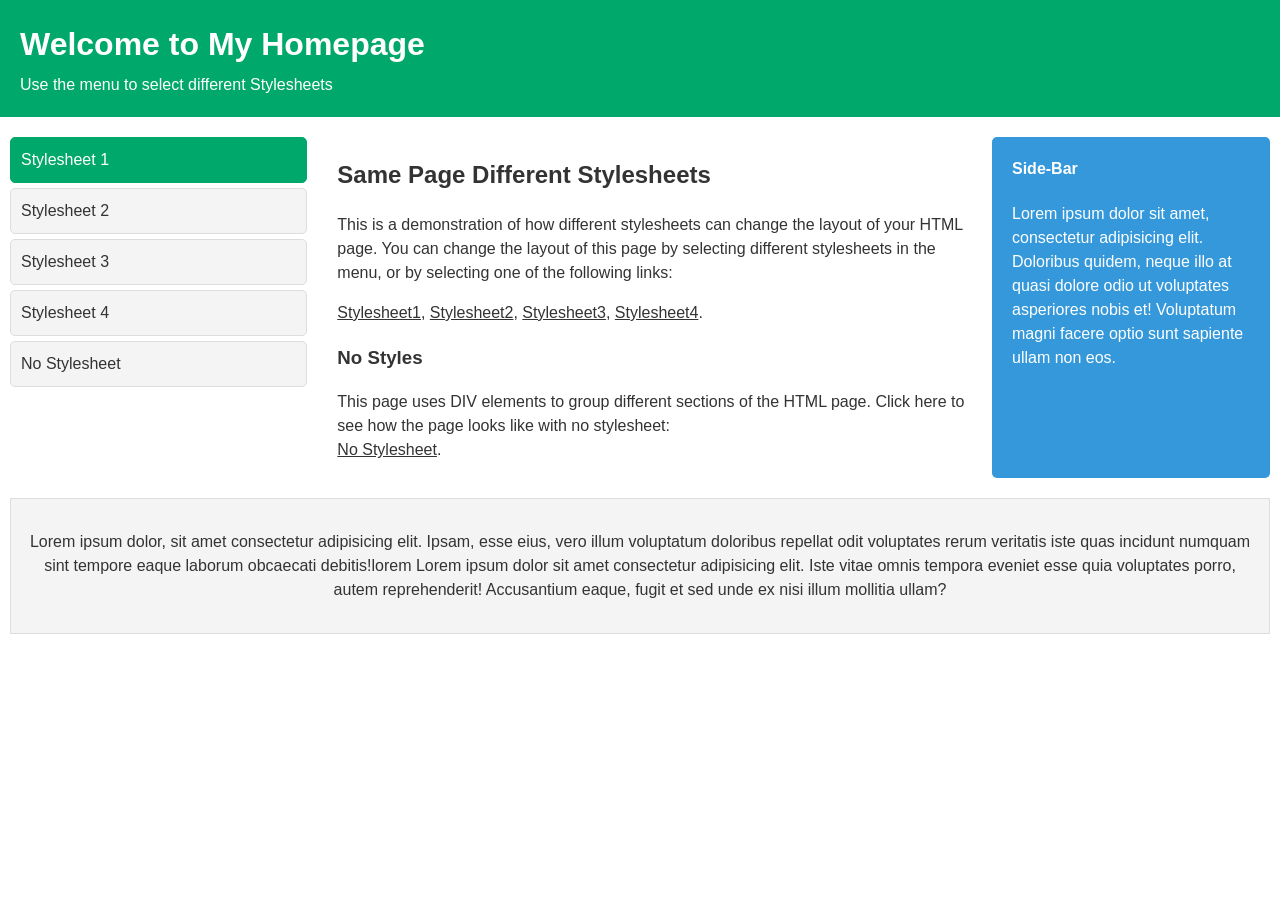
<file: Portfolio/midterm/finalTask1.html>
<!DOCTYPE html>
<html lang="en">
<head>
    <meta charset="UTF-8">
    <meta name="viewport" content="width=device-width, initial-scale=1.0">
    <title> Responsive Flexbox Layout</title>
    <link rel="stylesheet" href="style.css">
</head>
<body>

    <header class="header">
        <h1>Welcome to My Homepage</h1>
        <p>Use the menu to select different Stylesheets</p>
    </header>

    <div class="wrapper">
        <nav class="sidebar-left">
            <ul>
                <li class="active"><a href="#">Stylesheet 1</a></li>
                <li><a href="#">Stylesheet 2</a></li>
                <li><a href="#">Stylesheet 3</a></li>
                <li><a href="#">Stylesheet 4</a></li>
                <li><a href="#">No Stylesheet</a></li>
            </ul>
        </nav>

        <main class="content">
            <h2>Same Page Different Stylesheets</h2>
            <p>This is a demonstration of how different stylesheets can change the layout of your HTML page. You can change the layout of this page by selecting different stylesheets in the menu, or by selecting one of the following links: </p>
               <p>  <a href="#">Stylesheet1</a>, <a href="#">Stylesheet2</a>, <a href="#">Stylesheet3</a>, <a href="#">Stylesheet4</a>. </p>
            
            <h3>No Styles</h3>
            <p>This page uses DIV elements to group different sections of the HTML page. Click here to see how the page looks like with no stylesheet: <br>
            <a href="#">No Stylesheet</a>.</p>
        </main>

        <aside class="sidebar-right">
            <h4>Side-Bar</h4>    
            <p>Lorem ipsum dolor sit amet, consectetur adipisicing elit. Doloribus quidem, neque illo at quasi dolore odio ut voluptates asperiores nobis et! Voluptatum magni facere optio sunt sapiente ullam non eos.</p>
        </aside>
    </div>

    <footer class="footer">
        <p>Lorem ipsum dolor, sit amet consectetur adipisicing elit. Ipsam, esse eius, vero illum voluptatum doloribus repellat odit voluptates rerum veritatis iste quas incidunt numquam sint tempore eaque laborum obcaecati debitis!lorem
    Lorem ipsum dolor sit amet consectetur adipisicing elit. Iste vitae omnis tempora eveniet esse quia voluptates porro, autem reprehenderit! Accusantium eaque, fugit et sed unde ex nisi illum mollitia ullam?</p>
    </footer>

</body>
</html>
</file>
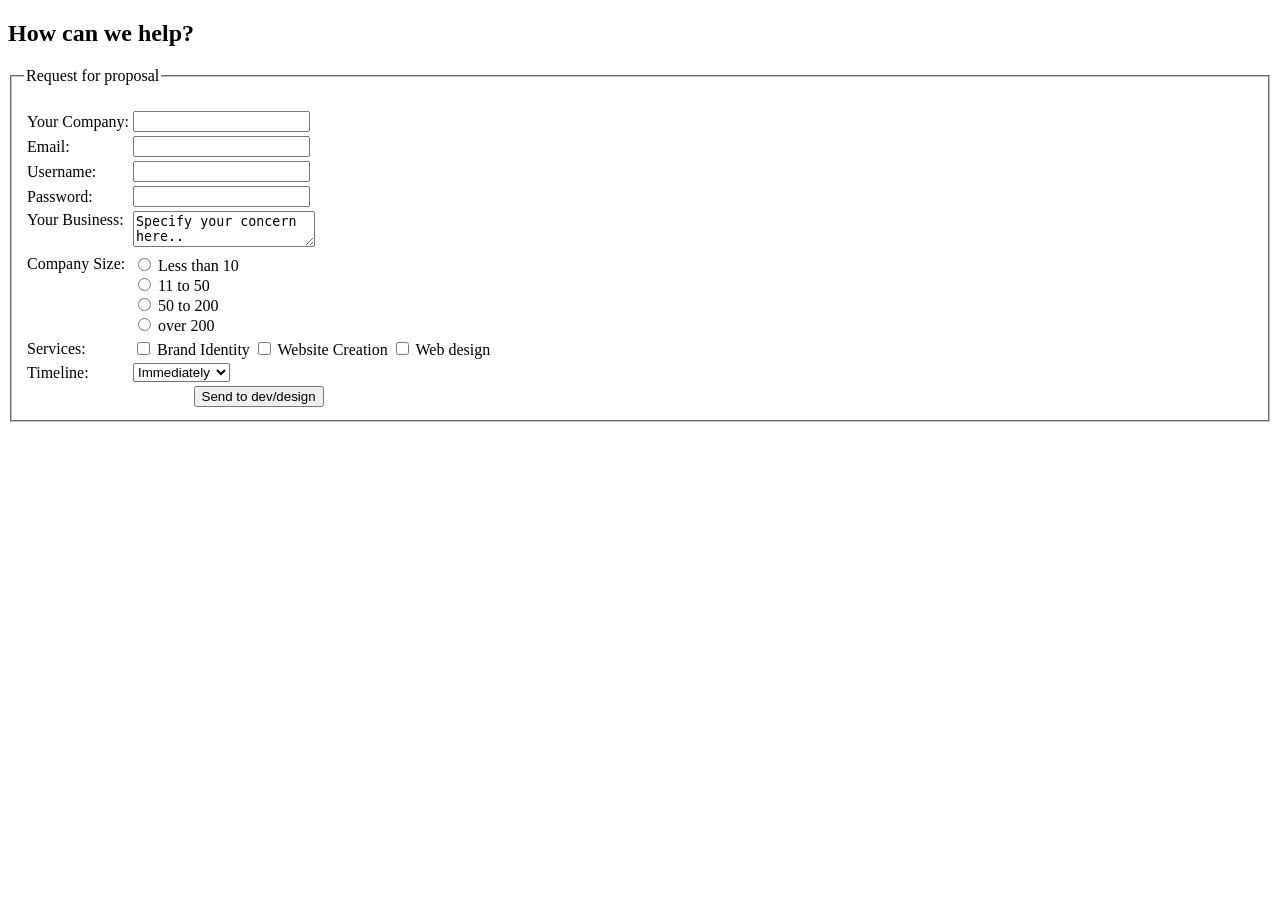
<file: Portfolio/midterm/htmlForm.html>
<!DOCTYPE html> <html lang="en"> <head> <meta charset="UTF-8"> <meta name="viewport" content="width=device-width, initial-scale=1.0">
<title>Demo Form</title> </head> <body> 

<h2> How can we help?</h2>
<fieldset> <legend>Request for proposal </legend>
<table>
    <tr>  <td>Your Company:</td><td> <input type="text" id="yc" > </td> </tr>
<tr> <label> <td>Email:</td><td> <input type="text" id="email" ></label> </td> </tr>
<tr> <label> <td>Username:</td><td> <input type="text" id="um"></label> </td> </tr>
<tr> <label> <td>Password: </td><td><input type="password" id="pass" ></label> </td> </tr>
<tr> <td valign="top"> Your Business:</td><td> <textarea readonly>Specify your concern here..</textarea>  </td> </tr>
<tr>
    <label>
        <td valign="top"> Company Size:</td>
    </label>

    <td> <input type="radio" name="tru" > Less than 10 
    <br>
     <input type="radio" name="tru"> 11 to 50 
    <br>
     <input type="radio" name="tru"> 50 to 200 
    <br>
    <input type="radio" name="tru"> over 200 </td>
    <br>
</tr>
<tr>
    <label>
        <td> Services: </td>
    </label>
     <td> <input type="checkbox" > Brand Identity
        <input type="checkbox" > Website Creation
        <input type="checkbox" > Web design </td>
</tr>

<tr>
    <label>
        <td>Timeline: </td>
    </label>

    <td ><select name="tl"><option>Immediately</option>
    <option>1-2 weeks</option>
    <option>3-6 weeks</option>
    <option>7-12 months</option>
    </select></td>
</tr>
<tr>
    <label>
        <td align="center" colspan="2"><button>Send to dev/design</button></td>
    </label>
</tr>
</fieldset>
</table>
</file>
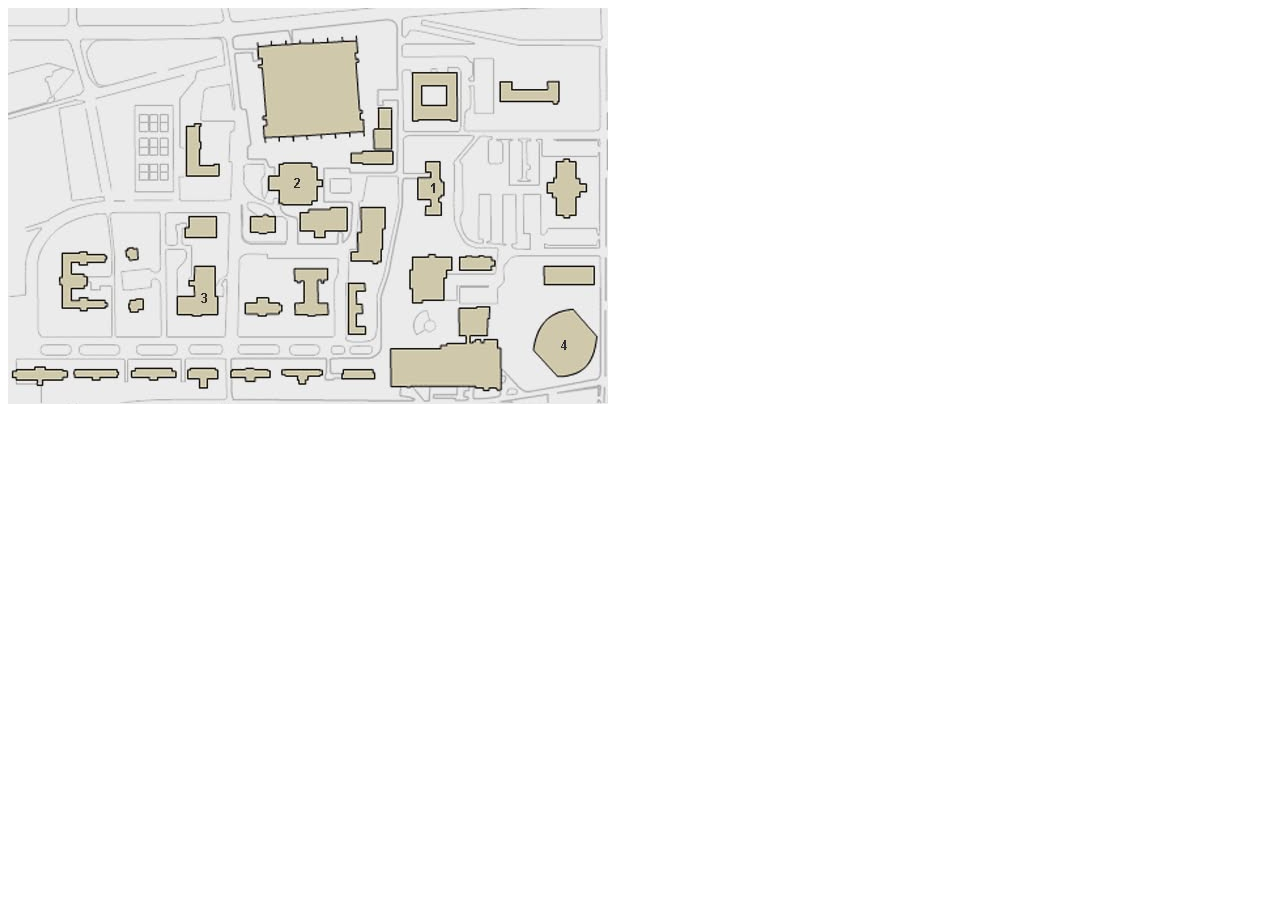
<file: Portfolio/midterm/imageMap.html>
<!DOCTYPE html>

<html>
<head>
<meta charset="UTF-8">
<meta name="viewport" content="width=device-width, initial-scale=1.0">
<title>Image Map</title>
</head>
<body>
<img src="imageMap.png" usemap="#image-map" width="600px" height="396px">

<map name="image-map">
    <area target="_blank" alt="Science Org" title="Science Org" href="https://www.computerscience.org/" coords="402,143,448,211" shape="rect">
    <area target="_blank" alt="College of Business and Technology" title="College of Business and Technology" href="https://asingan.psu.edu.ph/college-of-technology-and-business/" coords="248,139,324,203" shape="rect">
    <area target="_blank" alt="DICT" title="DICT" href="https://dict.gov.ph/" coords="215,311,173,254" shape="rect">
    <area target="_blank" alt="Harper Library" title="Harper Library" href="https://www.harper-adams.ac.uk/study/902/the-library/" coords="554,331,45" shape="circle">
</map> 
</body>
</html>
</file>
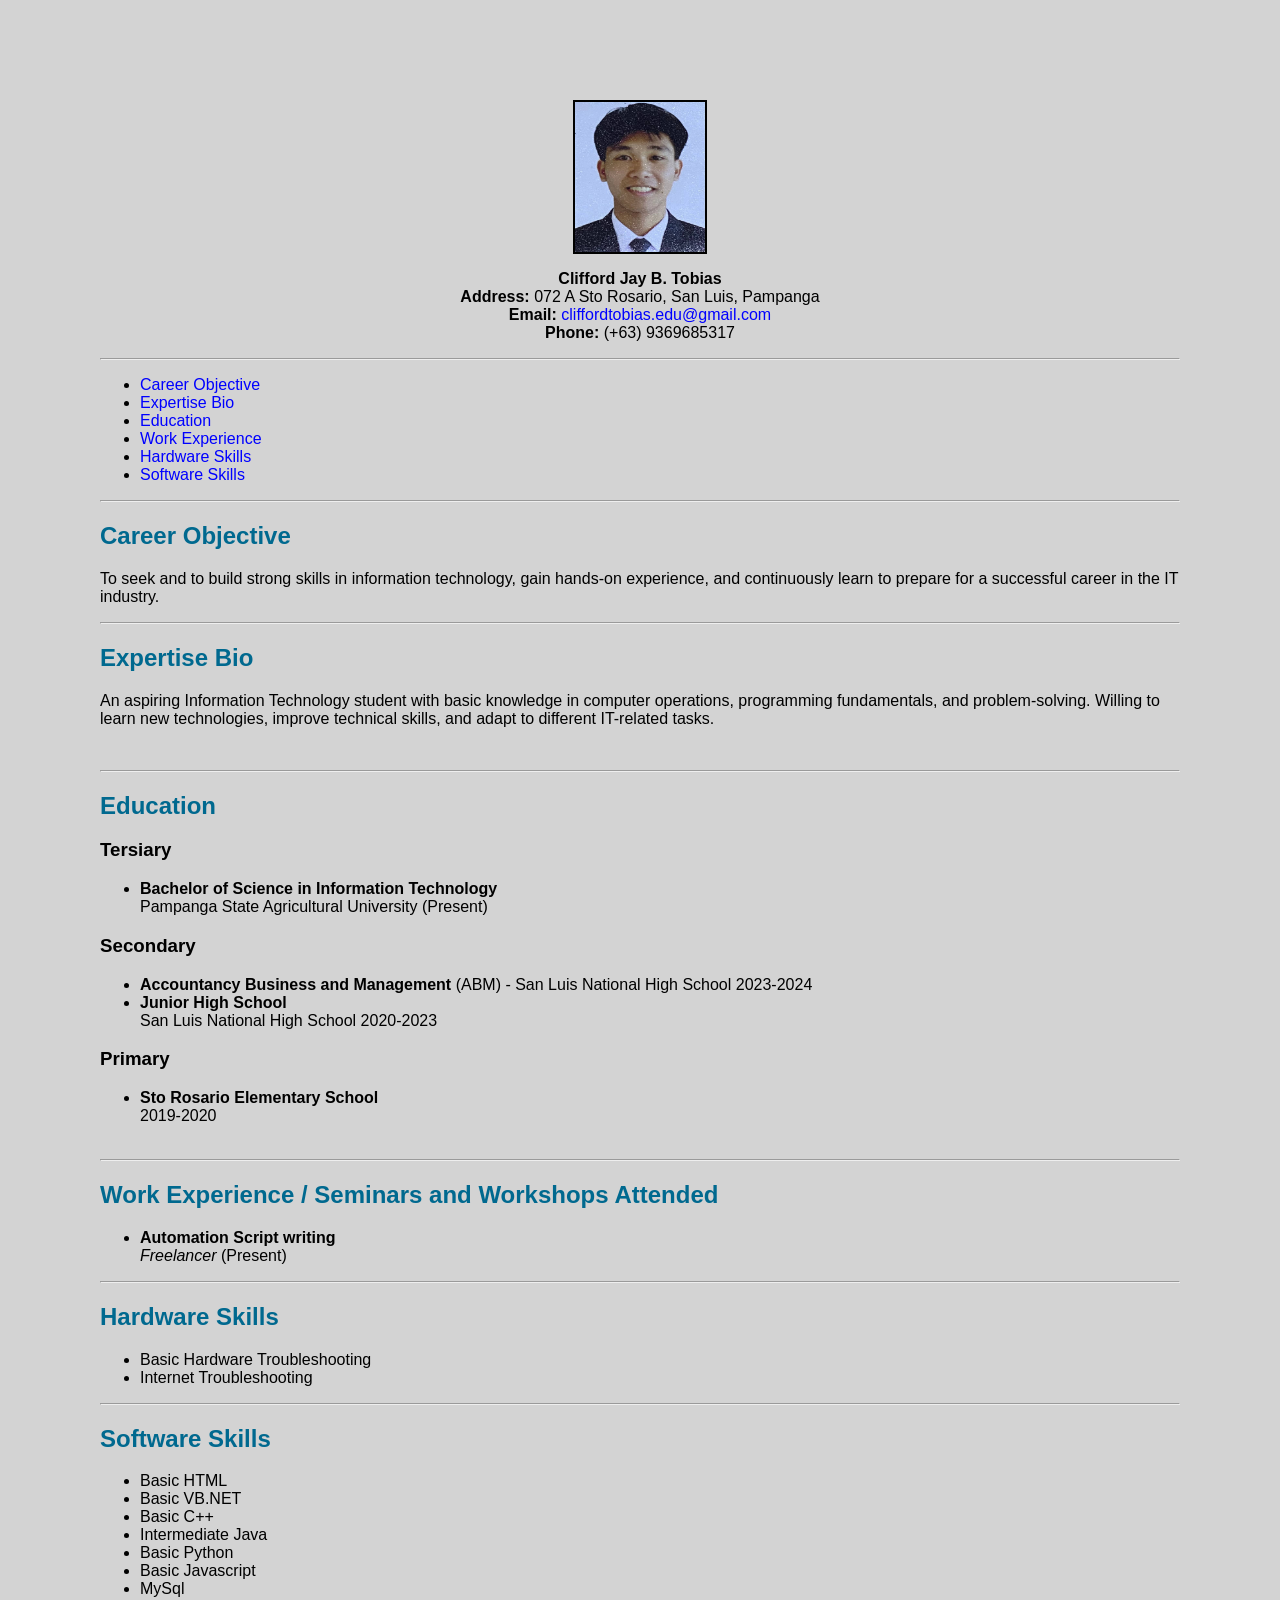
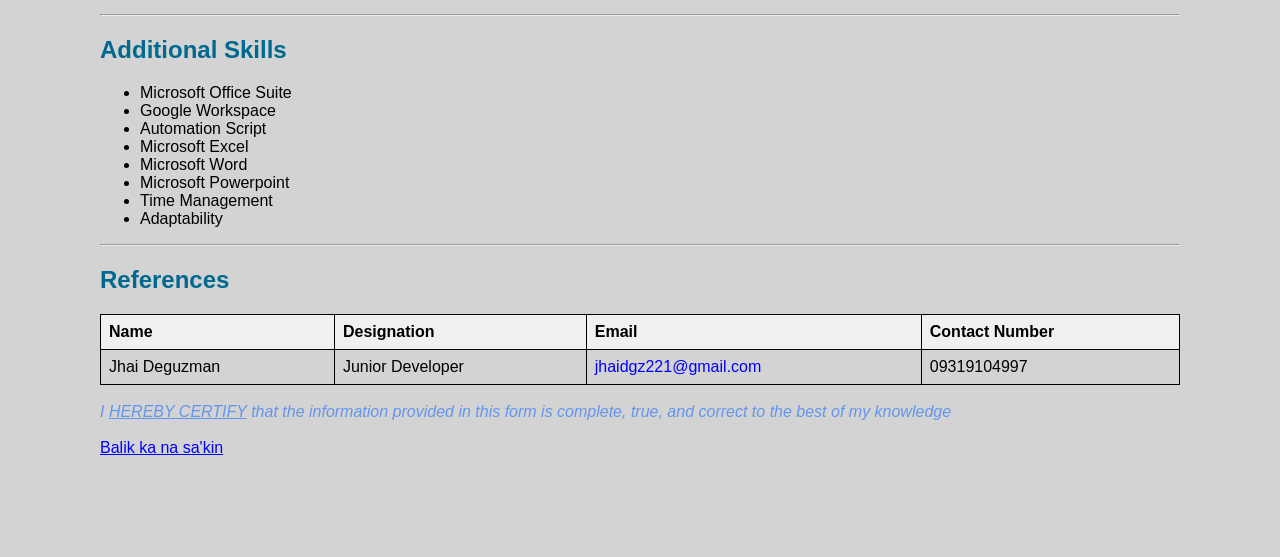
<file: Portfolio/midterm/resume.html>
<!DOCTYPE html>

<html lang="en">

<head>

	<meta charset="UTF-8">

	<meta name="viewport" content="width=device-width, initial-scale=1.0">

	<title>Midterm Lab Task #1</title>

	<style>

		body {

			background-color: lightgray;

			margin: 100px;

			font-family: 'Gill Sans', 'Gill Sans MT', Calibri, 'Trebuchet MS', sans-serif;

		}

		.heading2 {
			color: #00698f;

		}

		#header {
			text-align: center;
			height: auto;
		}

		#table-style {
			border-collapse: collapse;
			width: 100%;
		}

		#table-style th, #table-style td {
			border: 1px solid #ddd;
			padding: 8px;
			text-align: left;
			border: 1px solid black;
		}

		#table-style th {
			background-color: #f0f0f0;
		}
		
		p1 {
			color: cornflowerblue;
		}

		a {
			text-decoration: none;
		}

		a:link {
			color: blue;
		}

		a:visited {
			color: purple;
		}

		a:hover {
			color: red;
		}
		
		a:active {
			color: green;
		}

	</style>

</head>

<body>

	<img src="profile.png" width="130" height="150" alt="Profile" style="border: 2px solid black; display: block; margin: 0 auto;">

	<div id="header">

		<p>

			<strong>Clifford Jay B. Tobias</strong><br>

			<strong>Address:</strong> 072 A Sto Rosario, San Luis, Pampanga<br>

			<strong>Email:</strong> <a href="mailto:cliffordtobias.edu@gmail.com">cliffordtobias.edu@gmail.com</a><br>

			<strong>Phone:</strong> 
			(+63) 9369685317<br>

		</p>

	</div>

	<hr>

	<ul>

		<li><a href="#career-objective">Career Objective</a></li>

		<li><a href="#expertise-bio">Expertise Bio</a></li>

		<li><a href="#education">Education</a></li>

		<li><a href="#work-experience">Work Experience</a></li>

		<li><a href="#hardware-skills">Hardware Skills</a></li>

		<li><a href="#software-skills">Software Skills</a></li>

	</ul>

	<hr>

	<h2 id="career-objective" class="heading2">Career Objective</h2>

	<p>To seek and to build strong skills in information technology, gain hands-on experience, and continuously learn to prepare for a successful career in the IT industry.</p>

	<hr>

	<h2 id="expertise-bio" class="heading2">Expertise Bio</h2>

	<p>An aspiring Information Technology student with basic knowledge in computer operations, programming fundamentals, and problem-solving. Willing to learn new technologies, improve technical skills, and adapt to different IT-related tasks.</p>

	<br>

	<hr>

	<h2 id="education" class="heading2">Education</h2>

	<h3> Tersiary </h3>

	<ul>

		<li><b>Bachelor of Science in Information Technology</b></li>Pampanga State Agricultural University (Present)</br>

	</ul>

	<h3> Secondary </h3>

	<ul>

		<li><b>Accountancy Business and Management </b>(ABM) - San Luis National High School 2023-2024</li>

		<li><b>Junior High School</b><br>San Luis National High School 2020-2023</li>

	</ul>

	<h3> Primary </h3>

	<ul><li><b>Sto Rosario Elementary School<br></b> 2019-2020</li></br>

	</ul>

	<hr>

	<h2 id="work-experience" class="heading2">Work Experience / Seminars and Workshops Attended</h2>

	<ul>

		<li><b>Automation Script writing<br></b><i>Freelancer</i> (Present)</br></li>

	</ul>

	<hr>

	<h2 id="hardware-skills" class="heading2">Hardware Skills</h2>

	<ul>

		<li>Basic Hardware Troubleshooting</li>

		<li>Internet Troubleshooting</li>

	</ul>

	<hr>

	<h2 id="software-skills" class="heading2">Software Skills</h2>

	<ul>

		<li>Basic HTML</li>

		<li>Basic VB.NET</li>

		<li>Basic C++</li>

		<li>Intermediate Java</li>

		<li>Basic Python</li>

		<li>Basic Javascript</li>

		<li>MySql</li>

	</ul>

	<hr>

	<h2 class="heading2">Additional Skills</h2>

	<ul>

		<li>Microsoft Office Suite</li>

		<li>Google Workspace</li>

		<li>Automation Script</li>

		<li>Microsoft Excel</li>

		<li>Microsoft Word</li>

		<li>Microsoft Powerpoint</li>

		<li>Time Management</li>

		<li>Adaptability</li>

	</ul>

	<hr>

	<h2 class="heading2">References</h2>

	<table id="table-style" border="1" cellpadding="5" cellspacing="0">

		<tr>

			<th>Name</th>

			<th>Designation</th>

			<th>Email</th>

			<th>Contact Number </th>

		</tr>

		<tr>

			<td> Jhai Deguzman </td>

			<td>Junior Developer</td>

			<td><a href="mailto:jhaidgz221@gmail.com">jhaidgz221@gmail.com</a></td>

			<td>09319104997</td>

		</tr>

	</table>

	<br>

	<i><p1>I <u>HEREBY CERTIFY</u> that the information provided in this form is complete, true, and correct to the best of my knowledge</p1></i>

	<br><br>

	<a href="#header"><u>Balik ka na sa'kin</u></a>

</body>

</html>
</file>
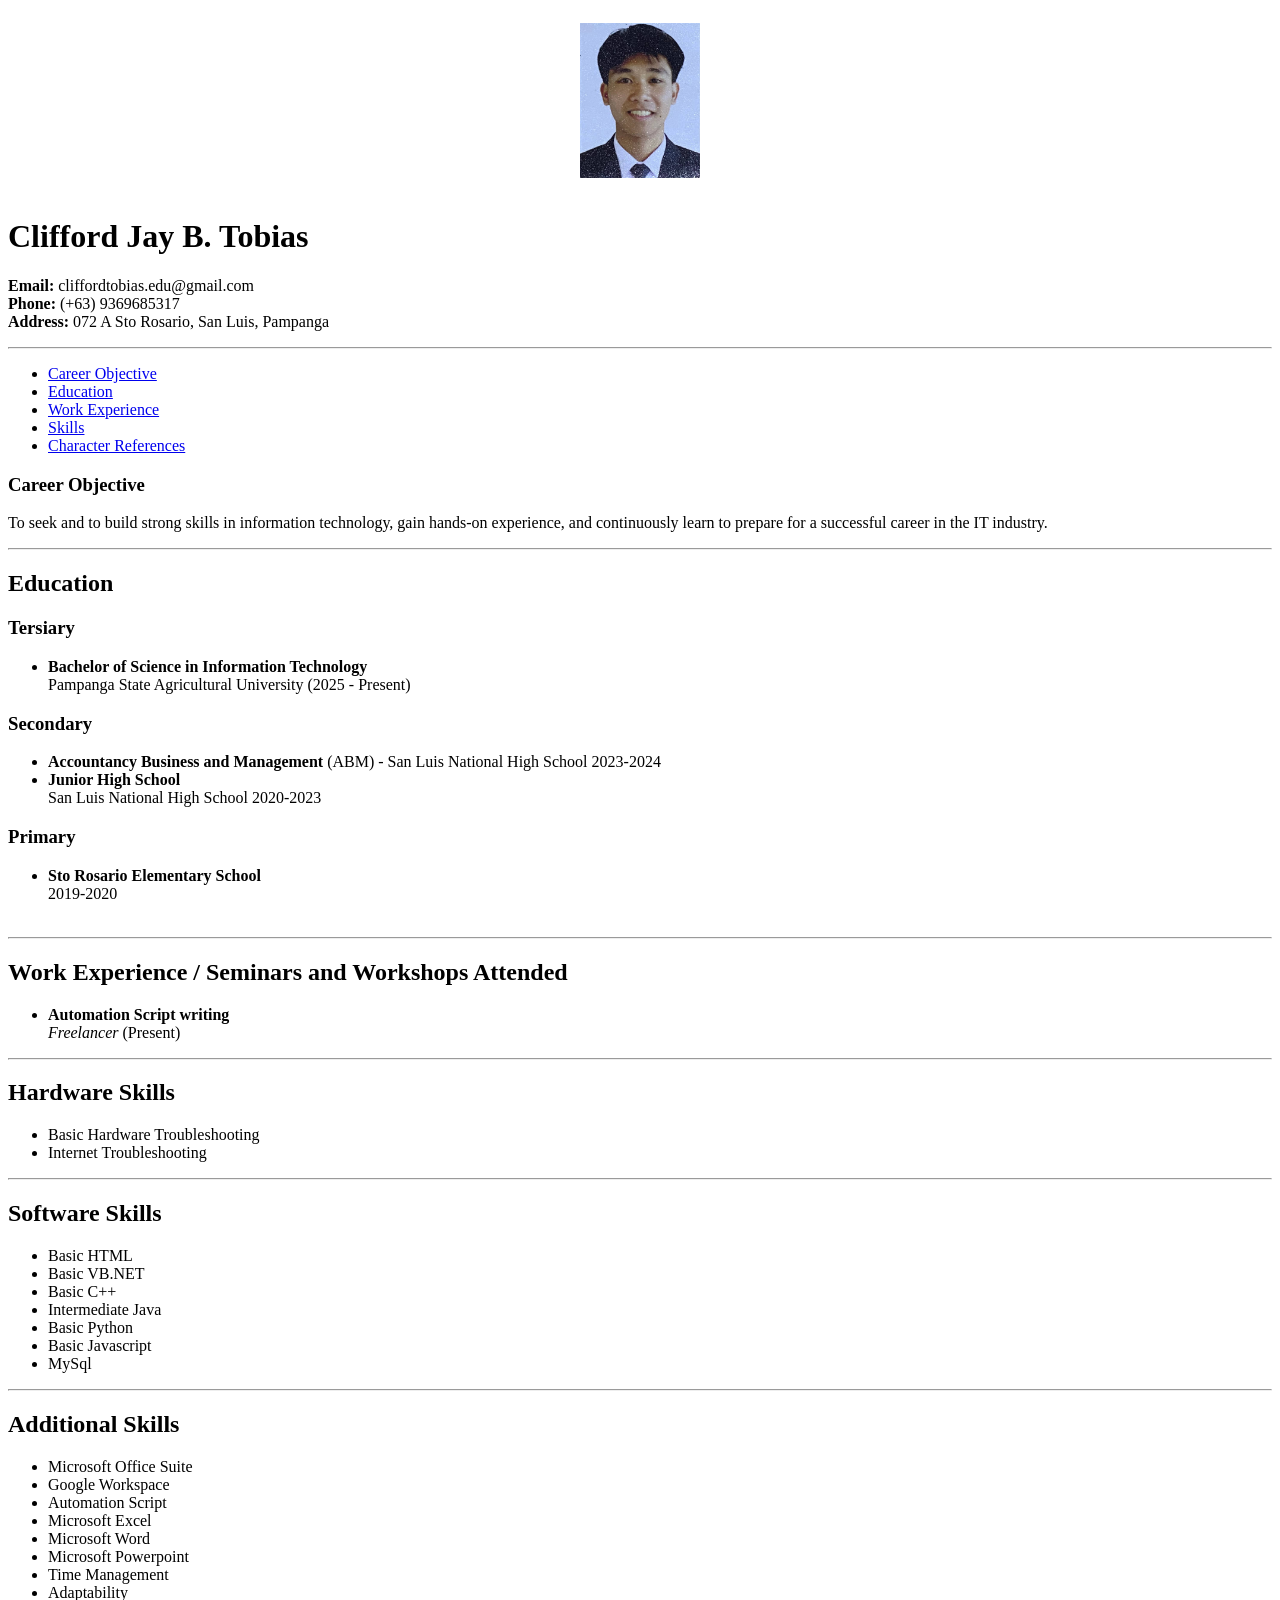
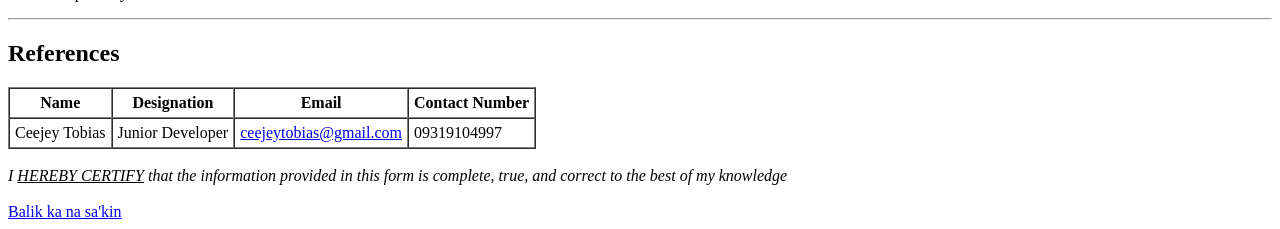
<file: Portfolio/midterm/resume1.html>
<!DOCTYPE html>
<html lang ="en">
<head>
<title>Clifford - Resume</title>


</head>
<body id="top">
<div style="text-align: center; padding: 15px;">
<img src="profile.png" width="120" alt="basta pic to">
</div>
<div id="personal">
<h1>Clifford Jay B. Tobias</h1>
<p class="perso">
<strong class="email">Email: </strong>cliffordtobias.edu@gmail.com <br>
<strong class="email">Phone:</strong> (+63) 9369685317 <br>
<strong class="email">Address:</strong> 072 A Sto Rosario, San Luis, Pampanga<br>
</p>
</div>
<hr>

    <ul>
        <li><a href="#career">Career Objective</a></li>
        <li><a href="#educ">Education</a></li>
        <li><a href="#exp">Work Experience</a></li>
        <li><a href="#skills">Skills</a> </li>
        <li><a href="#reference">Character References</a></li>
    </ul>


<h3 id="career">Career Objective</h3>
<p>
To seek and to build strong skills in information technology, gain hands-on experience, and continuously learn to prepare for a successful career in the IT industry.
</p>
<hr>
<h2 id="education" class="heading2">Education</h2>

	<h3> Tersiary </h3>

	<ul>

		<li><b>Bachelor of Science in Information Technology</b></li>Pampanga State Agricultural University (2025 - Present)</br>

	</ul>

	<h3> Secondary </h3>

	<ul>

		<li><b>Accountancy Business and Management </b>(ABM) - San Luis National High School 2023-2024</li>

		<li><b>Junior High School</b><br>San Luis National High School 2020-2023</li>

	</ul>

	<h3> Primary </h3>

	<ul><li><b>Sto Rosario Elementary School<br></b> 2019-2020</li></br>

	</ul>

	<hr>

	<h2 id="work-experience" class="heading2">Work Experience / Seminars and Workshops Attended</h2>

	<ul>

		<li><b>Automation Script writing<br></b><i>Freelancer</i> (Present)</br></li>

	</ul>

	<hr>

	<h2 id="hardware-skills" class="heading2">Hardware Skills</h2>

	<ul>

		<li>Basic Hardware Troubleshooting</li>

		<li>Internet Troubleshooting</li>

	</ul>

	<hr>

	<h2 id="software-skills" class="heading2">Software Skills</h2>

	<ul>

		<li>Basic HTML</li>

		<li>Basic VB.NET</li>

		<li>Basic C++</li>

		<li>Intermediate Java</li>

		<li>Basic Python</li>

		<li>Basic Javascript</li>

		<li>MySql</li>

	</ul>

	<hr>

	<h2 class="heading2">Additional Skills</h2>

	<ul>

		<li>Microsoft Office Suite</li>

		<li>Google Workspace</li>

		<li>Automation Script</li>

		<li>Microsoft Excel</li>

		<li>Microsoft Word</li>

		<li>Microsoft Powerpoint</li>

		<li>Time Management</li>

		<li>Adaptability</li>

	</ul>

	<hr>

	<h2 class="heading2">References</h2>

	<table id="table-style" border="1" cellpadding="5" cellspacing="0">

		<tr>

			<th>Name</th>

			<th>Designation</th>

			<th>Email</th>

			<th>Contact Number </th>

		</tr>

		<tr>

			<td> Ceejey Tobias </td>

			<td>Junior Developer</td>

			<td><a href="mailto:jhaidgz221@gmail.com">ceejeytobias@gmail.com</a></td>

			<td>09319104997</td>

		</tr>

	</table>

	<br>

	<i><p1>I <u>HEREBY CERTIFY</u> that the information provided in this form is complete, true, and correct to the best of my knowledge</p1></i>

	<br><br>

	<a href="#header"><u>Balik ka na sa'kin</u></a>

</body>

</html>
</file>
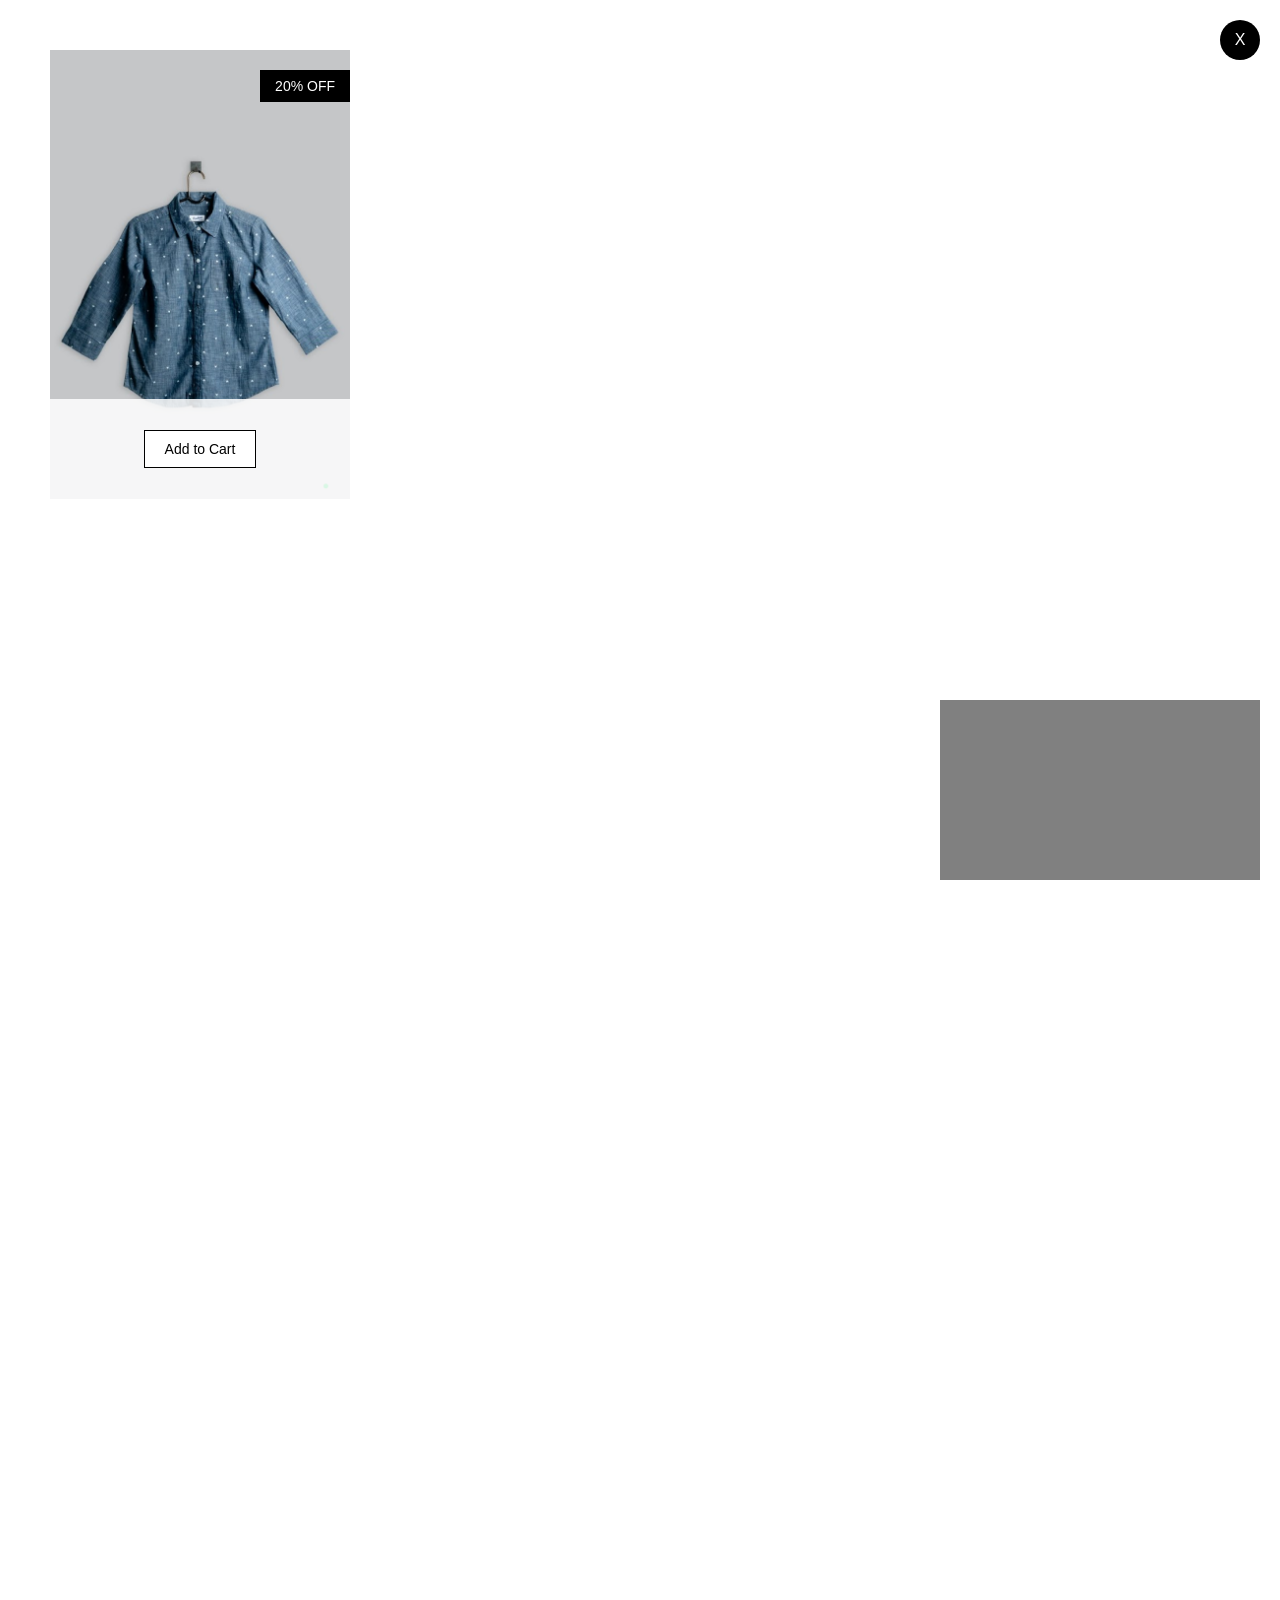
<file: Portfolio/midterm/task2.html>
<!DOCTYPE html>
<html lang="en">
<head>
    <meta charset="UTF-8">
    <meta name="viewport" content="width=device-width, initial-scale=1.0">
    <title>Finals Task2 - CSS Positions</title>
    <link rel="stylesheet" href="cj.css">
</head>
<body>

    <div class="close">X</div>

    <div class="container">
        <img src="images/shirt.png" alt="Shirt">
        
        <div class="discount">20% OFF</div>
        
        <div class="overlay">
            <button class="cart">Add to Cart</button>
        </div>
    </div>

    <div class="fixed-box"></div>

</body>
</html>
</file>
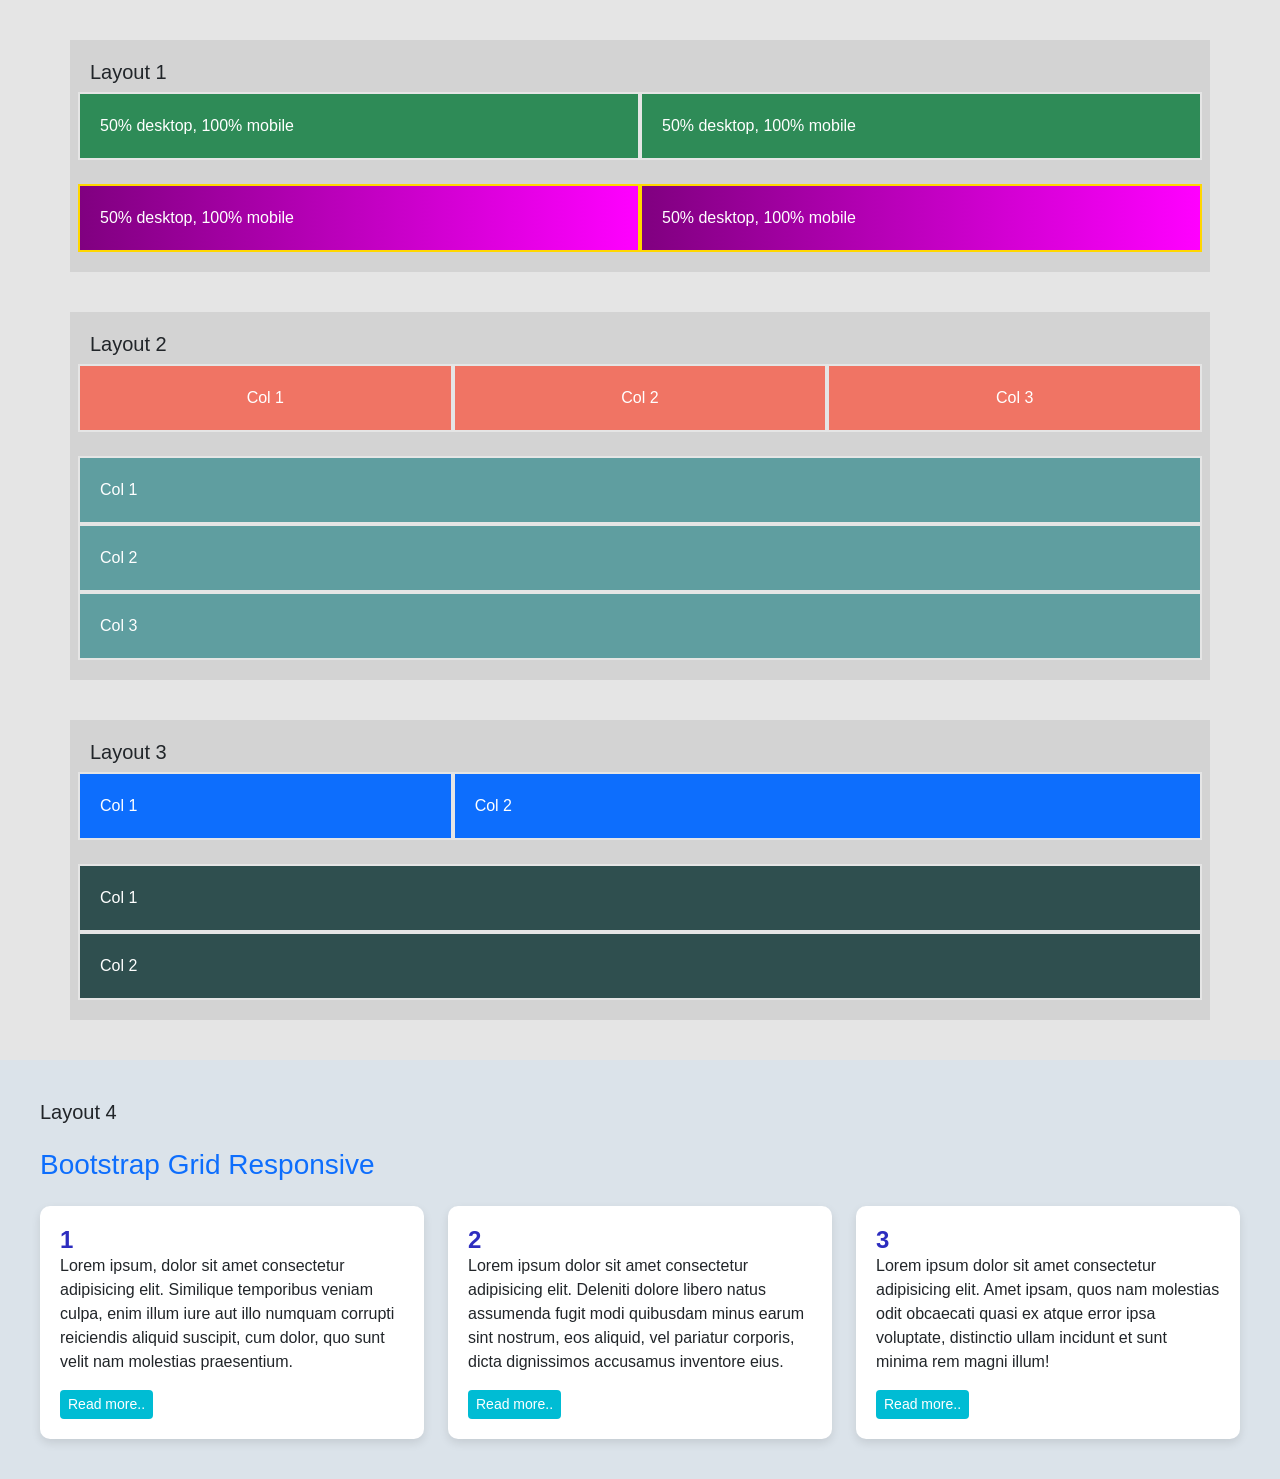
<file: Portfolio/midterm/task3.html>
<!DOCTYPE html>
<html lang="en">
<head>
<meta charset="UTF-8">
<meta name="viewport" content="width=device-width, initial-scale=1.0">

<title>Final Task 3 - CJ TOBIAS</title>
<link href="https://cdn.jsdelivr.net/npm/bootstrap@5.3.0/dist/css/bootstrap.min.css" rel="stylesheet">
<link rel="stylesheet" href="task3.css">
</head>
<body>
  
<div class="container box">
  <h5>Layout 1</h5>

  <div class="row mb-4">
    <div class="col-12 col-md-6 item green">50% desktop, 100% mobile</div>
    <div class="col-12 col-md-6 item green">50% desktop, 100% mobile</div>
  </div>

  <div class="row">
    <div class="col-12 col-md-6 item purple">50% desktop, 100% mobile</div>
    <div class="col-12 col-md-6 item purple">50% desktop, 100% mobile</div>
  </div>
</div>

<div class="container box">
  <h5>Layout 2</h5>

  <div class="row mb-4 text-center text-white">
    <div class="col-12 col-md-4 item orange">Col 1</div>
    <div class="col-12 col-md-4 item orange">Col 2</div>
    <div class="col-12 col-md-4 item orange">Col 3</div>
  </div>

  <div class="row text-white">
    <div class="col-12 item teal">Col 1</div>
    <div class="col-12 item teal">Col 2</div>
    <div class="col-12 item teal">Col 3</div>
  </div>
</div>

<div class="container box">
  <h5>Layout 3</h5>

  <div class="row mb-4 text-white">
    <div class="col-12 col-md-4 item bg-primary">Col 1</div>
    <div class="col-12 col-md-8 item bg-primary">Col 2</div>
  </div>

  <div class="row text-white">
    <div class="col-12 item dark">Col 1</div>
    <div class="col-12 item dark">Col 2</div>
  </div>
</div>

<div class="container-fluid section-bg">
  <h5 class="mb-4">Layout 4</h5>

  <h3 class="text-primary mb-4">Bootstrap Grid Responsive</h3>

  <div class="row g-4">

    <div class="col-12 col-sm-6 col-lg-4">
      <div class="card-custom">
        <h4 class="card-title">1</h4>
        <p>Lorem ipsum, dolor sit amet consectetur adipisicing elit. Similique temporibus veniam culpa, enim illum iure aut illo numquam corrupti reiciendis aliquid suscipit, cum dolor, quo sunt velit nam molestias praesentium.</p>
        <button class="btn btn-custom btn-sm">Read more..</button>
      </div>
    </div>

    <div class="col-12 col-sm-6 col-lg-4">
      <div class="card-custom">
        <h4 class="card-title">2</h4>
        <p>Lorem ipsum dolor sit amet consectetur adipisicing elit. Deleniti dolore libero natus assumenda fugit modi quibusdam minus earum sint nostrum, eos aliquid, vel pariatur corporis, dicta dignissimos accusamus inventore eius.</p>
        <button class="btn btn-custom btn-sm">Read more..</button>
      </div>
    </div>

    <div class="col-12 col-sm-6 col-lg-4">
      <div class="card-custom">
        <h4 class="card-title">3</h4>
        <p>Lorem ipsum dolor sit amet consectetur adipisicing elit. Amet ipsam, quos nam molestias odit obcaecati quasi ex atque error ipsa voluptate, distinctio ullam incidunt et sunt minima rem magni illum!</p>
        <button class="btn btn-custom btn-sm">Read more..</button>
      </div>
    </div>

  </div>
</div>

</body>
</html>
</file>
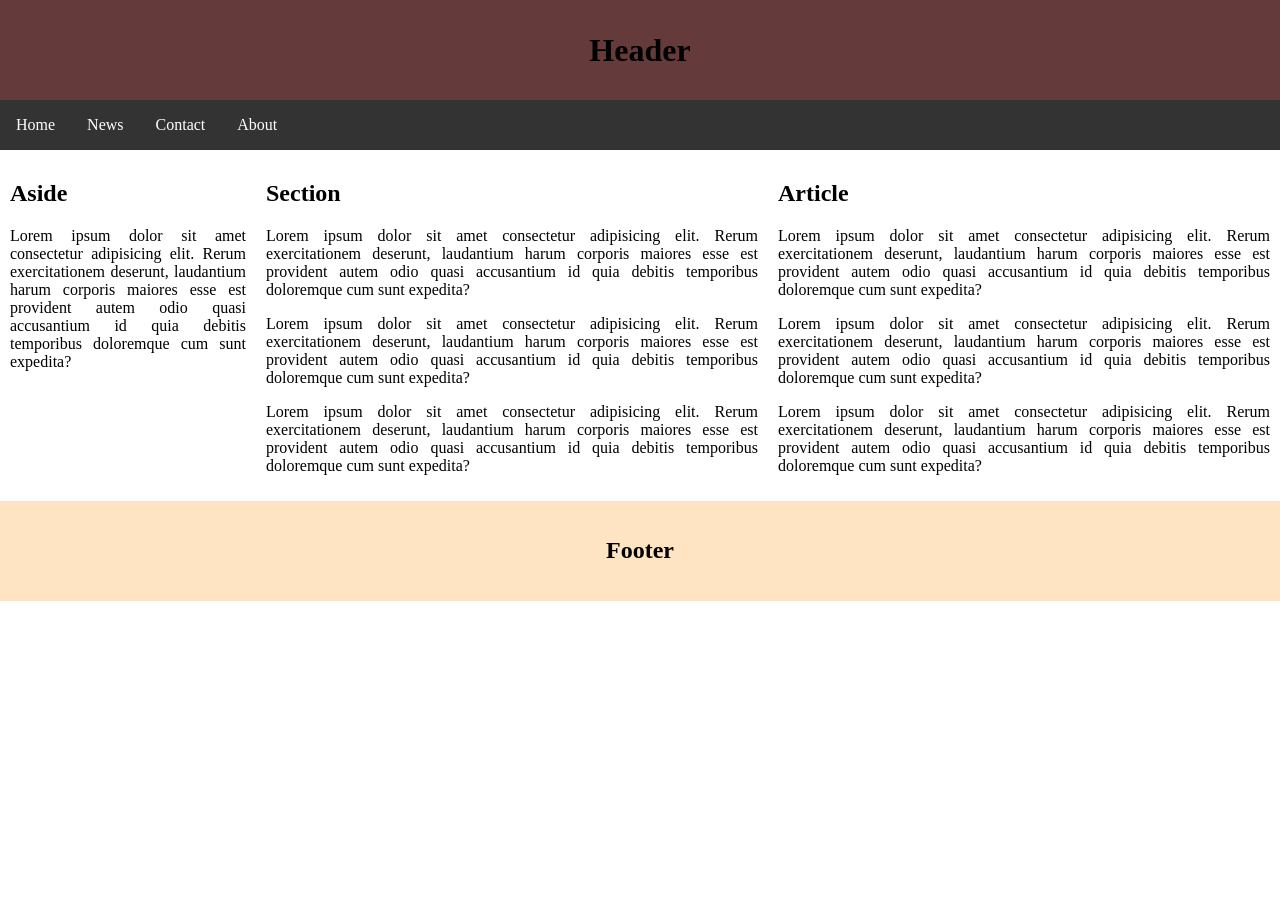
<file: Portfolio/midterm/task6.html>
<DOCTYPE html>
<html>
<head>
    <meta charset="UTF-8">
    <meta name="viewport" content="width=device-width, initial-scale=1.0">
    <style>
        * {
            box-sizing: border-box;
        }
        
        body {
            margin: 0;
        }
        
        header,
        footer {
            background-color: rgb(100, 58, 58);
            height: 100px;
            display: flex;
            align-items: center;
            justify-content: center
        }
        
        header h1 {
            text-align: center;
        }
        
        nav {
            background-color: rgb(100, 58, 58);
            height: 50px;
        }
        
        main {
            background-color: rgb(63, 146, 167);
        }
        
        aside {
            background-color: white;
            width: 20%;
            float: left;
            margin: 0px;
            height: 300px;
            padding: 10px;
        }
        
        section,
        article {
            background-color: white;
            width: 40%;
            float: left;
            margin: 0px;
            height: auto;
            padding: 10px;
        }
        
        footer {
            background-color: bisque;
            height: 100px;
            clear: both;
            text-align: center;
        }
        
        p {
            text-align: justify;
        }
        
        ul {
            list-style-type: none;
            margin: 0;
            padding: 0;
            overflow: hidden;
            background-color: #333333;
        }
        
        li {
            float: left;
        }
        
        li a {
            display: block;
            color: white;
            text-align: center;
            padding: 16px;
            text-decoration: none;
        }
        
        li a:hover {
            background-color: #e81111;
        }
        
        @media screen and (max-width:800px) {
            aside,
            section,
            article {
                width: 100%;
            }
        }
    </style>
</head>

<body>
    <header>
        <h1>Header</h1>
    </header>
    <nav>
        <ul>
            <li><a href="#home">Home</a></li>
            <li><a href="#news">News</a></li>
            <li><a href="#contact">Contact</a></li>
            <li><a href="#about">About</a></li>
        </ul>

    </nav>
    <main>
        <aside>
            <h2>Aside</h2>
            <p>Lorem ipsum dolor sit amet consectetur adipisicing elit. Rerum exercitationem deserunt, laudantium harum corporis maiores esse est provident autem odio quasi accusantium id quia debitis temporibus doloremque cum sunt expedita?</p>
        </aside>
        <section>
            <h2>Section</h2>
            <p>Lorem ipsum dolor sit amet consectetur adipisicing elit. Rerum exercitationem deserunt, laudantium harum corporis maiores esse est provident autem odio quasi accusantium id quia debitis temporibus doloremque cum sunt expedita?</p>
            <p>Lorem ipsum dolor sit amet consectetur adipisicing elit. Rerum exercitationem deserunt, laudantium harum corporis maiores esse est provident autem odio quasi accusantium id quia debitis temporibus doloremque cum sunt expedita?</p>
            <p>Lorem ipsum dolor sit amet consectetur adipisicing elit. Rerum exercitationem deserunt, laudantium harum corporis maiores esse est provident autem odio quasi accusantium id quia debitis temporibus doloremque cum sunt expedita?</p>
        </section>
        <article>
            <h2>Article</h2>
            <p>Lorem ipsum dolor sit amet consectetur adipisicing elit. Rerum exercitationem deserunt, laudantium harum corporis maiores esse est provident autem odio quasi accusantium id quia debitis temporibus doloremque cum sunt expedita?</p>
            <p>Lorem ipsum dolor sit amet consectetur adipisicing elit. Rerum exercitationem deserunt, laudantium harum corporis maiores esse est provident autem odio quasi accusantium id quia debitis temporibus doloremque cum sunt expedita?</p>

            <p>Lorem ipsum dolor sit amet consectetur adipisicing elit. Rerum exercitationem deserunt, laudantium harum corporis maiores esse est provident autem odio quasi accusantium id quia debitis temporibus doloremque cum sunt expedita?</p>
        </article>
    </main>
    <footer>
        <h2>Footer</h2>
    </footer>


</body>

</html>
</file>
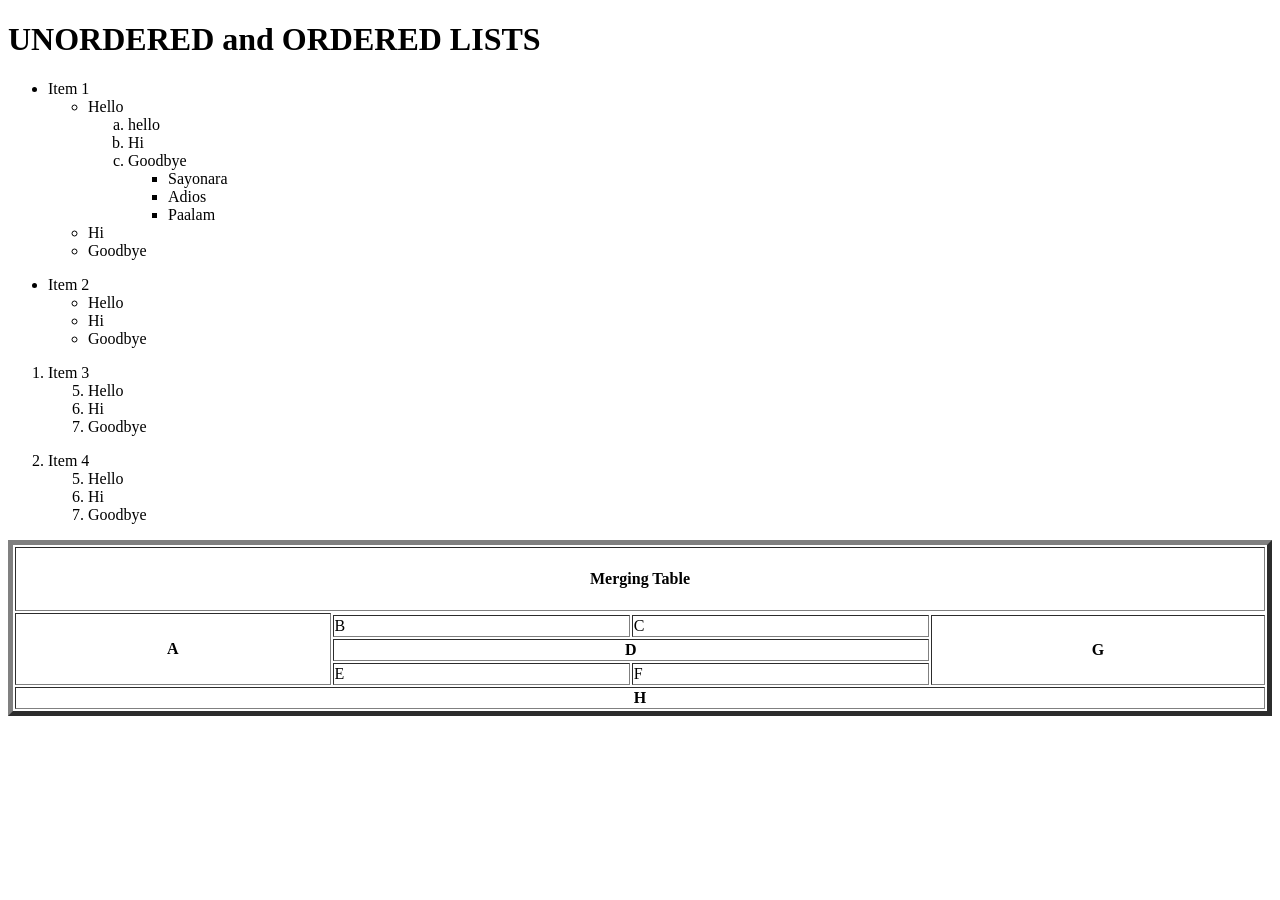
<file: Portfolio/midterm/ul-ol.html>
<!DOCTYPE html>
<html lang="eng">

<head>
    <title>UL-OL</title>
</head>
<body>

<h1>UNORDERED and ORDERED LISTS</h1>
<ul>
    <li>Item 1</li>
    <ul>
        <li>Hello</li>
        <ol type="a"><li>hello</li>
        <li>Hi</li>
    <li>Goodbye</li>
    <ul type="square">
        <li>Sayonara</li>
        <li>Adios</li>
        <li>Paalam</li>
    </ul>
</ol>
<li>Hi</li>
<li>Goodbye</li>
    </ul>
</ul>
<ul><li>Item 2</li>
<ul><li>Hello</li> <li>Hi</li> <li>Goodbye</li></ul>
</ul>
<ol type="1">
    <li>Item 3</li>
    <ol start="5">
<li> Hello</li>
<li>Hi</li>
<li>Goodbye</li>
    </ol>
</ol>
<ol start="2">
    <li>Item 4</li>
    <ol start="5">
<li>Hello</li>
<li>Hi</li>
<li>Goodbye</li>
    </ol>
</ol>

<table border="5" width="100%">
<th colspan="4"><h4>Merging Table</h4></th>
<tr>
    <th rowspan="4">A</td>
</tr>
<tr>
    <td>B</td>
    <td>C</td>
    <th rowspan="3">G</td>
</tr>
<tr><th colspan="2" >D</th></tr>

<tr>
    <td>E</td>
    <td>F</td>
     </tr>

    <tr><th colspan="4">H</th></tr>
</table>






</body>
</html>
</file>
<file: Portfolio/midterm/style.css>
* {
    box-sizing: border-box;
}

body {
    font-family: Arial, sans-serif;
    margin: 0 auto;
    color: #333;
    line-height: 1.5;
}

.p {
    margin: 20px;
}


.header {
    background-color: #00a86b;
    color: white;
    padding: 20px;
    margin-bottom: 20px;
    
}

.header h1 {
    margin: 0;
}

.header p {
    margin: 5px 0 0 0;
}


.sidebar-left ul {
    list-style: none;
    margin: 0;
    padding: 0;
}

.sidebar-left li a {
    display: block;
    padding: 10px;
    text-decoration: none;
    color: #333;
    background-color: #f4f4f4;
    margin-bottom: 5px;
    margin-left: 10px;
    margin-right: 10px;
    border-radius: 5px;
    border: 1px solid #ddd;
}

.sidebar-left li.active a {
    background-color: #00a86b;
    color: white;
    border-color: #00a86b;
}

.sidebar-left li.active a:hover {
    background-color: #00a86b;
}

.sidebar-left li a:hover {
    background-color: #e0e0e0;
}


.content a {
    color: #333;
}

.sidebar-right {
    background-color: #3498db;
    color: white;
    margin-right: 10px;
    padding: 20px;
    border-radius: 5px;
}

.sidebar-right h4 {
    margin-top: 0;
    padding: 10;
}


.footer {
    background-color: #f4f4f4;
    padding: 15px;
    margin-top: 20px;
    text-align: center;
    border: 1px solid #ddd;
    margin-left: 10px;
    margin-right: 10px;
}



.wrapper {
    display: flex;
    flex-wrap: wrap;
    gap: 20px; 

}

.sidebar-left {
    flex: 2; 
}

.content {
    flex: 4; 
    
}

.sidebar-right {
    flex: 1.5; 
}


@media screen and (max-width: 900px) {
    .sidebar-left {
        flex: 1; 
    }

    .content {
        flex: 2; 
        padding: 5px; 

    }

    .sidebar-right {
        flex: 0.5; 
    }
}


@media screen and (max-width: 600px) {
    .wrapper {
        flex-direction: column; 
    }

    .content {
        padding: 10px; 
    }

     .sidebar-left,

    .sidebar-left,
    .content,
    .sidebar-right {
        flex: 1; 
        margin-top: 10px; 
    }
}
</file>
<file: Portfolio/midterm/cj.css>
body {
    height: 3000px;
    margin: 0;
    font-family: Arial, sans-serif;
    padding: 50px;
}

.close {
    position: absolute;
    top: 20px;
    right: 20px;
    width: 40px;
    height: 40px;
    background-color: black;
    color: white;
    border-radius: 50%;
    display: flex;
    justify-content: center;
    align-items: center;
    font-family: sans-serif;
    cursor: pointer;
}

.fixed-box {
    position: fixed;
    bottom: 20px;
    right: 20px;
    width: 320px;
    height: 180px;
    background-color: gray;
}

.container {
    display: inline-block;
    position: relative;
    background-color: #d3d3d3;
}

.container img {
    display: block;
    width: 300px;
    height: auto;
}

.discount {
    position: absolute;
    top: 20px;
    right: 0;
    background-color: black;
    color: white;
    padding: 8px 15px;
    font-size: 14px;
}

.overlay {
    position: absolute;
    bottom: 0;
    left: 0;
    width: 100%;
    height: 100px;
    background-color: rgba(255, 255, 255, 0.85);
    display: flex;
    justify-content: center;
    align-items: center;
}

.cart {
    padding: 10px 20px;
    background-color: white;
    border: 1px solid black;
    cursor: pointer;
    font-size: 14px;
}

.cart:hover {
    background-color: black;
    color: white;
}
</file>
<file: Portfolio/midterm/task3.css>
body {
    background: #e5e5e5;
    font-family: Arial, sans-serif;
}

.box {
    background: #d3d3d3;
    padding: 20px;
    margin: 40px auto;
}

.item {
    padding: 20px;
    color: white;
    border: 2px solid #e5e5e5;
}

.green {
    background: #2e8b57;
}

.purple {
    background: linear-gradient(to right, purple, magenta);
    border: 2px solid gold;
}

.orange {
    background: #f07464;
}

.teal {
    background: #5f9ea0;
}

.dark {
    background: #2f4f4f;
}

.section-bg {
    background: #dbe3ea;
    padding: 40px;
}

.card-custom {
    border-radius: 10px;
    padding: 20px;
    background: white;
    box-shadow: 0 4px 10px rgba(0,0,0,0.1);
    height: 100%;
}

.card-title {
    color: #2d2dbf;
    font-weight: bold;
}

.btn-custom {
    background: #00bcd4;
    color: white;
    border: none;
}
</file>
